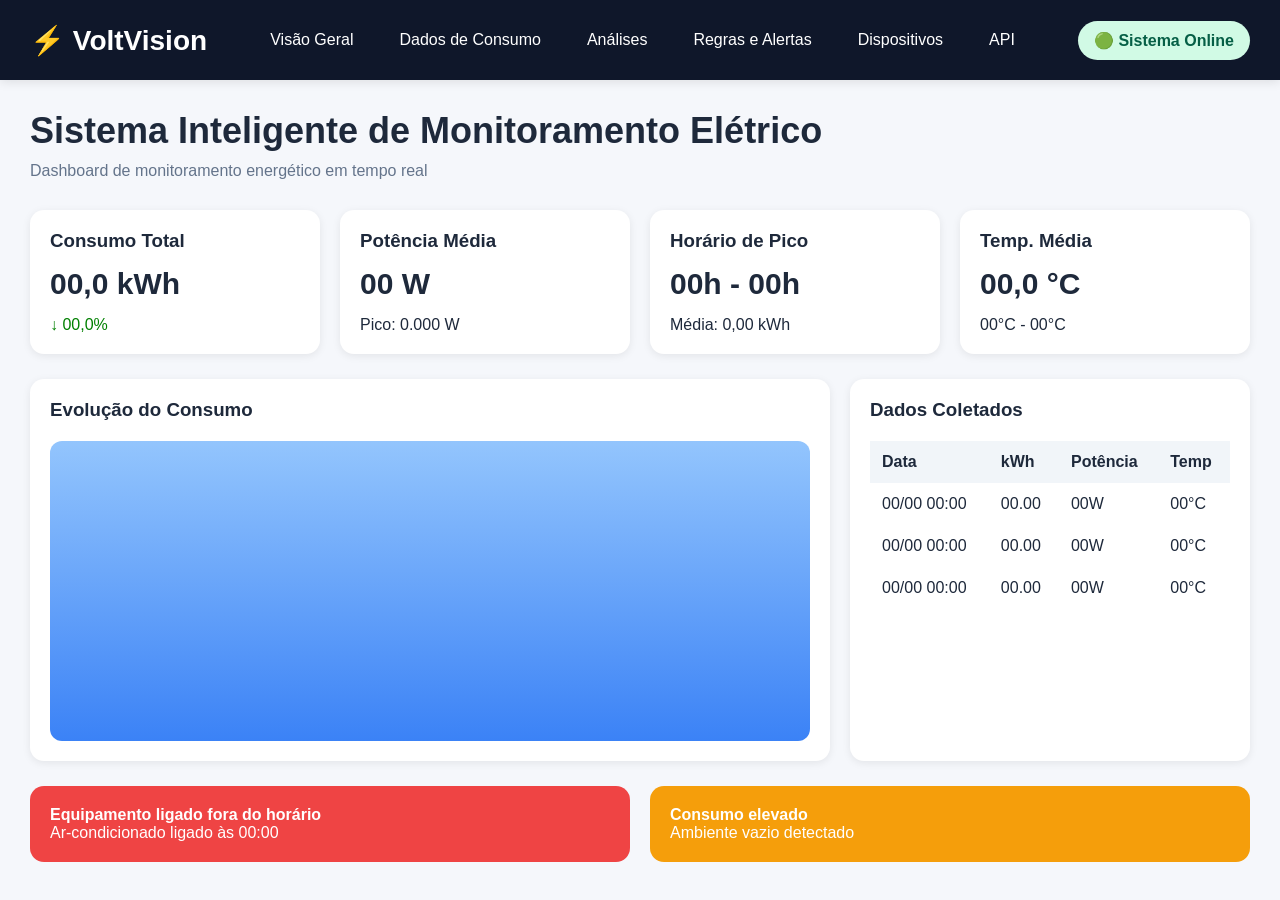
<file: index.html>
<!DOCTYPE html>
<html lang="pt-br">
<head>
    <meta charset="UTF-8">
    <meta name="viewport" content="width=device-width, initial-scale=1.0">
    <title>VoltVision | Dashboard</title>
    <!-- CSS -->
    <link rel="stylesheet" href="css/menu.css">
    <link rel="stylesheet" href="css/style.css">

</head>
<body>
    <!-- MENU -->
    <div id="menu-container"></div>

    <!-- MAIN -->
    <main class="main">

        <!-- TÍTULO -->
        <section class="page-title">
            <h1>
                Sistema Inteligente de Monitoramento Elétrico
            </h1>
            <p>
                Dashboard de monitoramento energético em tempo real
            </p>
        </section>

        <!-- CARDS -->
        <section class="cards">
            <div class="card">
                <h3>Consumo Total</h3>
                <p class="big">00,0 kWh</p>
                <span class="green">↓ 00,0%</span>
            </div>

            <div class="card">
                <h3>Potência Média</h3>
                <p class="big">00 W</p>
                <span>Pico: 0.000 W</span>
            </div>

            <div class="card">
                <h3>Horário de Pico</h3>
                <p class="big">00h - 00h</p>
                <span>Média: 0,00 kWh</span>
            </div>

            <div class="card">
                <h3>Temp. Média</h3>
                <p class="big">00,0 °C</p>
                <span>00°C - 00°C</span>
            </div>

        </section>
        <!-- GRID -->
        <section class="grid">
            <!-- GRÁFICO -->
            <div class="chart">
                <h3>Evolução do Consumo</h3>
                <div class="fake-chart"></div>
            </div>

            <!-- TABELA -->
            <div class="table">
                <h3>Dados Coletados</h3>
                <div class="table-container">
                    <table>
                        <thead>
                            <tr>
                                <th>Data</th>
                                <th>kWh</th>
                                <th>Potência</th>
                                <th>Temp</th>
                            </tr>
                        </thead>

                        <tbody>
                            <tr>
                                <td>00/00 00:00</td>
                                <td>00.00</td>
                                <td>00W</td>
                                <td>00°C</td>
                            </tr>

                            <tr>
                                <td>00/00 00:00</td>
                                <td>00.00</td>
                                <td>00W</td>
                                <td>00°C</td>
                            </tr>

                            <tr>
                                <td>00/00 00:00</td>
                                <td>00.00</td>
                                <td>00W</td>
                                <td>00°C</td>
                            </tr>
                        </tbody>
                    </table>
                </div>
            </div>
        </section>

        <!-- ALERTAS -->
        <section class="alerts">
            <div class="alert red">
                <strong>
                    Equipamento ligado fora do horário
                </strong>
                <p>
                    Ar-condicionado ligado às 00:00
                </p>
            </div>
            <div class="alert orange">
                <strong>
                    Consumo elevado
                </strong>
                <p>
                    Ambiente vazio detectado
                </p>
            </div>
        </section>
    </main>
    <!-- JS -->
    <script src="js/script.js"></script>
    <script src="js/menu.js"></script>
</body>
</html>
</file>
<file: css/menu.css>
/* ================= MENU SUPERIOR ================= */

.navbar {
    width: 100%;
    height: 80px;
    background: #0f172a;
    display: flex;
    align-items: center;
    justify-content: space-between;
    padding: 0 30px;
    position: sticky;
    top: 0;
    z-index: 1000;
    box-shadow: 0 2px 10px rgba(0,0,0,0.1);
}

/* LOGO */
.logo {
    color: white;
    font-size: 28px;
    font-weight: bold;
    text-decoration: none;
}

/* MENU */
.menu {
    display: flex;
    gap: 10px;
    list-style: none;
}

.menu li a {
    color: white;
    text-decoration: none;
    padding: 12px 18px;
    border-radius: 10px;
    transition: 0.3s;
}

.menu li a:hover {
    background: #2563eb;
}

/* MENU ATIVO */
.menu .active a {
    background: #2563eb;
}

/* STATUS */
.status {
    background: #d1fae5;
    color: #065f46;
    padding: 10px 16px;
    border-radius: 20px;
    font-weight: bold;
}

/* RESPONSIVO */
@media (max-width: 1000px) {
    .navbar {
        flex-direction: column;
        height: auto;
        gap: 20px;
        padding: 20px;
    }

    .menu {
        flex-wrap: wrap;
        justify-content: center;
    }
}

@media (max-width: 600px) {
    .logo {
        font-size: 22px;
    }
    .menu li a {
        padding: 10px 14px;
        font-size: 14px;
    }
}
</file>
<file: css/style.css>
* {
    margin: 0;
    padding: 0;
    box-sizing: border-box;
    font-family: Arial, sans-serif;
}

body {
    background: #f5f7fb;
    color: #1e293b;
}

/* ================= MAIN ================= */
.main {
    padding: 30px;
}

/* ================= TÍTULO ================= */
.page-title {
    margin-bottom: 30px;
}

.page-title h1 {
    font-size: 36px;
    margin-bottom: 10px;
}

.page-title p {
    color: #64748b;
}

/* ================= CARDS ================= */
.cards {
    display: grid;
    grid-template-columns: repeat(4, 1fr);
    gap: 20px;
    margin-bottom: 25px;
}

.card {
    background: white;
    padding: 20px;
    border-radius: 14px;
    box-shadow: 0 2px 8px rgba(0,0,0,0.08);
    transition: 0.3s;
}

.card:hover {
    transform: translateY(-4px);
}

.big {
    font-size: 30px;
    font-weight: bold;
    margin: 15px 0;
}

.green {
    color: green;
}

/* ================= GRID ================= */
.grid {
    display: grid;
    grid-template-columns: 2fr 1fr;
    gap: 20px;
    margin-bottom: 25px;
}

/* ================= CHART ================= */
.chart {
    background: white;
    padding: 20px;
    border-radius: 14px;
    box-shadow: 0 2px 8px rgba(0,0,0,0.08);
}

.fake-chart {
    height: 300px;
    margin-top: 20px;
    border-radius: 12px;
    background: linear-gradient(
        180deg,
        #93c5fd,
        #3b82f6
    );
}

/* ================= TABLE ================= */
.table {
    background: white;
    padding: 20px;
    border-radius: 14px;
    box-shadow: 0 2px 8px rgba(0,0,0,0.08);
}

.table-container {
    overflow-x: auto;
}

table {
    width: 100%;
    border-collapse: collapse;
    margin-top: 20px;
}

th {
    background: #f1f5f9;
}

th,
td {
    padding: 12px;
    text-align: left;
}

/* ================= ALERTAS ================= */
.alerts {
    display: flex;
    gap: 20px;
}

.alert {
    flex: 1;
    padding: 20px;
    border-radius: 14px;
    color: white;
}

.red {
    background: #ef4444;
}

.orange {
    background: #f59e0b;
}

/* ================= RESPONSIVO ================= */
@media (max-width: 1100px) {
    .cards {
        grid-template-columns: repeat(2, 1fr);
    }

    .grid {
        grid-template-columns: 1fr;
    }
}

@media (max-width: 768px) {
    .cards {
        grid-template-columns: 1fr;
    }
    .alerts {
        flex-direction: column;
    }
    .page-title h1 {
        font-size: 28px;
    }
}
</file>
